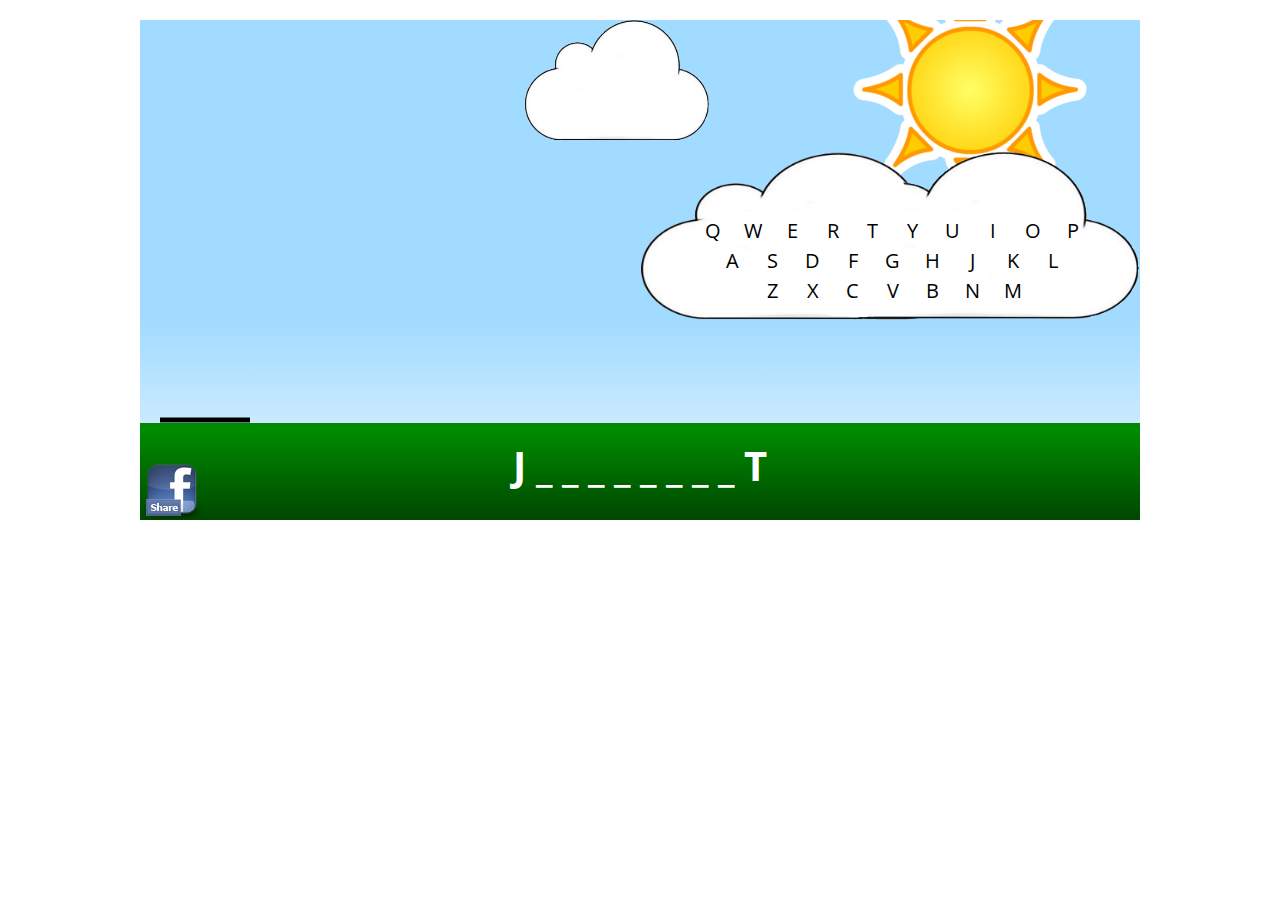
<file: hangman/index.html>
<!DOCTYPE html>
<html>
<head>
	<title>Hangman - Team Apple</title>
	<meta charset="utf-8" />
	<link href="icons/favicon.ico" rel="shortcut icon" /> 
	<link rel="stylesheet" href="css/styles.css" />
	<script type="text/javascript" src="scripts/jquery-2.0.2.min.js"></script>
	<script type="text/javascript" src = "scripts/modernizr.custom.62303.js"></script>
	<script type="text/javascript" src = "scripts/local.js"></script>
	<script type="text/javascript" src= "scripts/drawHangman.js"></script>
	<script type="text/javascript" src= "scripts/keyboardGenerator.js"></script>
	<script type="text/javascript" src= "scripts/word.js"></script>
	<script type="text/javascript" src = "scripts/generateRandomWord.js"></script>
	<script type="text/javascript" src = "scripts/gameStatus.js"></script>
	<script type="text/javascript" src = "scripts/scoreBoard.js"></script>
</head>
<body>
	<div id="wrapper">
		<div id="current-score">
			<!-- timer, current points player name etc... -->
		</div>

		<div id="hangman">
			<canvas width="370" height="450">
				Canvas not supported
			</canvas>
		</div>
		
		<div id="used-letters">
		</div>

		<div id="word">
			<!-- P _ _ R -->
		</div>

		<div id="keyboard">
		</div>

		<div id="scoreboard">
			<!-- shows when game is over -->
		</div>

	<div id="overlay">
	</div>
	<div id="prompt-message">
		<span id="prompt-message-text"></span>
		<div id="prompt-message-buttons-set">
			<input type="button" id="again" value="Try again">
		</div>
	</div>
	<div id="fb-root"></div>

	<a id = "share_button" href="#"></a>
	</div>
	<script type="text/javascript" src="scripts/gameEngine.js"></script>
	<script type="text/javascript" src = "scripts/facebookApi.js"></script>
</body>
</html>
</file>
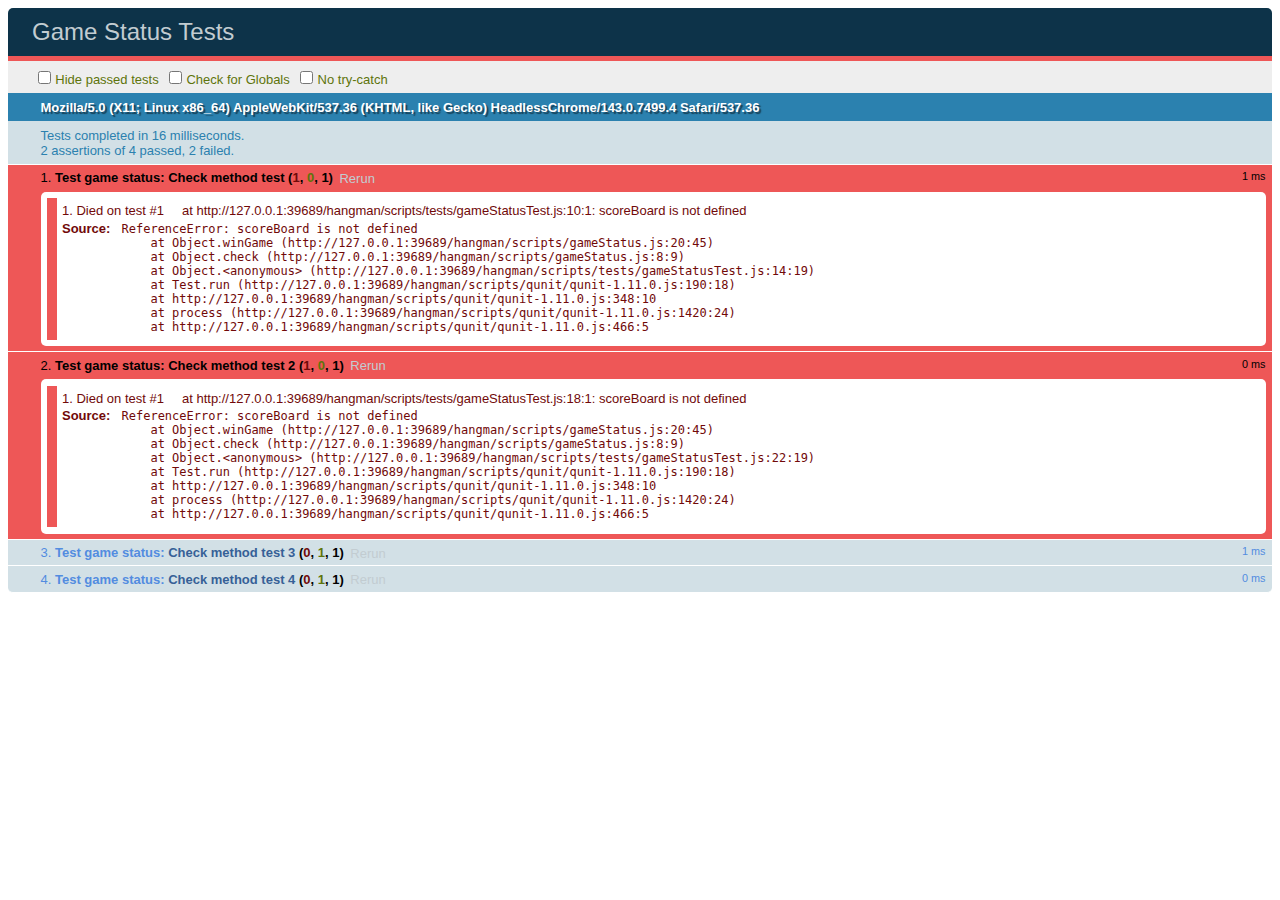
<file: hangman/scripts/tests/gameStatusTest.html>
<!DOCTYPE html>
<html>

	<head>
		<title>Game Status Tests</title>
		<link rel="stylesheet" type="text/css" href="../qunit/qunit-1.11.0.css">
		<script type="text/javascript" src="../jquery-2.0.2.min.js"></script>
		<script src="../qunit/qunit-1.11.0.js"></script>
	</head>
	
	<body>
		<div id="qunit">
		</div>
		<div id="qunit-fixture">
		</div>
		<script src="../word.js"></script>  
		<script src="../gameStatus.js"></script>  
		<script src="../tests/gameStatusTest.js"></script>
	</body>
</html>
</file>
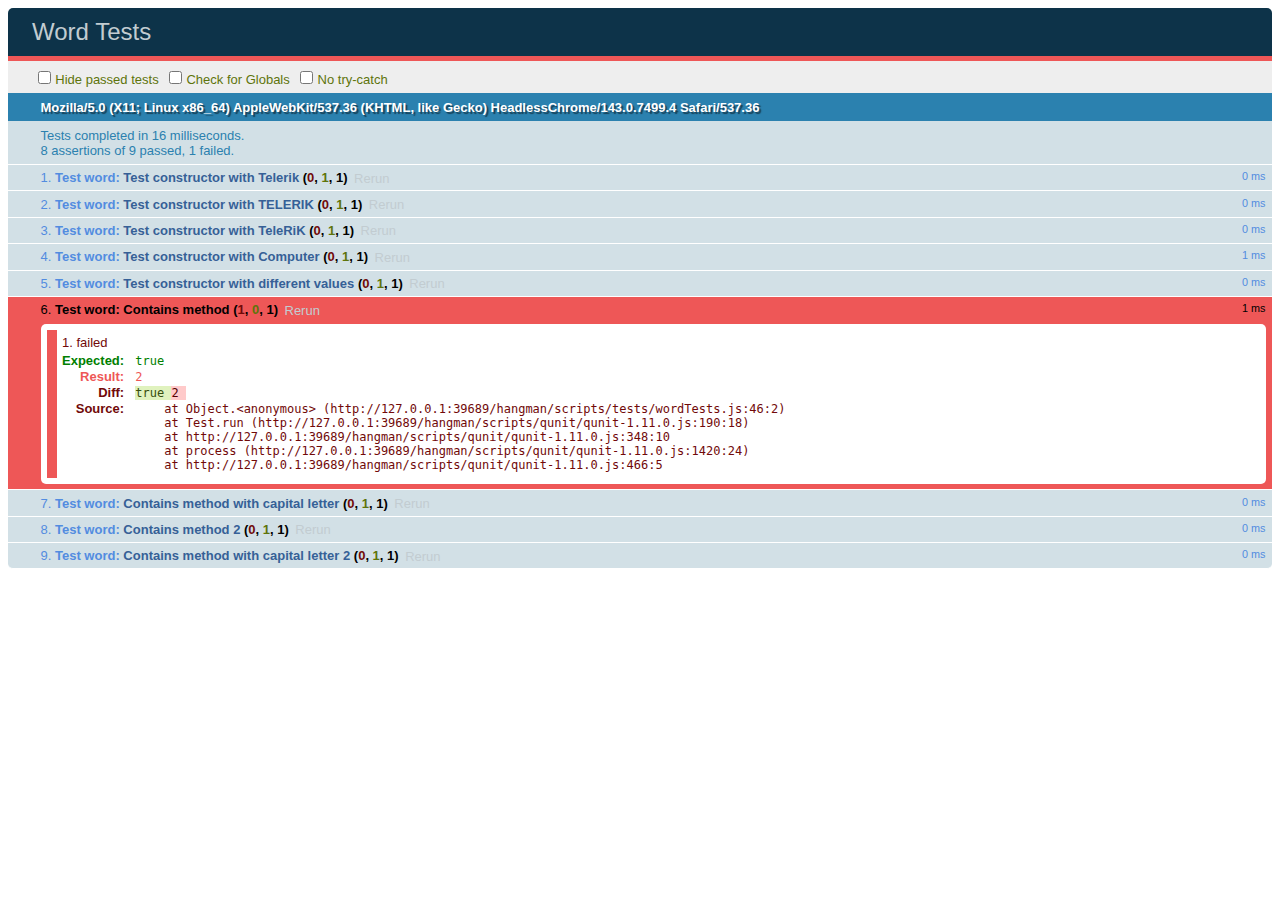
<file: hangman/scripts/tests/wordTests.html>
<!DOCTYPE html>
<html>

	<head>
		<title>Word Tests</title>
		<link rel="stylesheet" type="text/css" href="../qunit/qunit-1.11.0.css">
		<script type="text/javascript" src="../jquery-2.0.2.min.js"></script>
		<script src="../qunit/qunit-1.11.0.js"></script>
	</head>
	
	<body>
		<div id="qunit">
		</div>
		<div id="qunit-fixture">
		</div>
		<script src="../word.js"></script>  
		<script src="../tests/wordTests.js"></script>
	</body>
</html>
</file>
<file: hangman/css/styles.css>
@import url(http://fonts.googleapis.com/css?family=Open+Sans:100,200,300,400,500,600,700&subset=latin,latin-ext,cyrillic);@import url(http://fonts.googleapis.com/css?family=Open+Sans:100,200,300,400,500,600,700&subset=latin,latin-ext,cyrillic);@import url(http://fonts.googleapis.com/css?family=Open+Sans:100,200,300,400,500,600,700&subset=latin,latin-ext,cyrillic);body {font-family: Open Sans; }
 .ie9 { font-family: Open Sans; }
 .ie9 * { font-family: Open Sans; }
 body  {font-family: Open Sans; }

#wrapper
{
	width: 1000px;
	height: 500px;
	margin: 20px auto;
	position: relative;
	background: #a1dbff; /* Old browsers */
	/* IE9 SVG, needs conditional override of 'filter' to 'none' */
	background: url([data-uri]);
	background: -moz-linear-gradient(top,  #a1dbff 60%, #f0f9ff 100%); /* FF3.6+ */
	background: -webkit-gradient(linear, left top, left bottom, color-stop(60%,#a1dbff), color-stop(100%,#f0f9ff)); /* Chrome,Safari4+ */
	background: -webkit-linear-gradient(top,  #a1dbff 60%,#f0f9ff 100%); /* Chrome10+,Safari5.1+ */
	background: -o-linear-gradient(top,  #a1dbff 60%,#f0f9ff 100%); /* Opera 11.10+ */
	background: -ms-linear-gradient(top,  #a1dbff 60%,#f0f9ff 100%); /* IE10+ */
	background: linear-gradient(to bottom,  #a1dbff 60%,#f0f9ff 100%); /* W3C */
	filter: progid:DXImageTransform.Microsoft.gradient( startColorstr='#a1dbff', endColorstr='#f0f9ff',GradientType=0 ); /* IE6-8 */
	overflow: hidden;
}

#hangman
{
	float: left;
	margin-left: 10px;
}
#used-letters{
    background-image: url("../images/usedLetters-back.png");
    float: left;
    height: 30px;
    padding: 45px 28px;
    margin-left: 5px;
    width: 128px;
}

.letter
{
    cursor: pointer;
    display: inline-block;
    font-size: 20px;
    height: 30px;
    margin-left: 5px;
    text-align: center;
    width: 35px;
}
.letter:hover{
	background-repeat: no-repeat;
	background-position: 3px 0px;
	font-weight: bold;
	font-size: 21px;
}
.letter:active{
	background-position: 3px -38px;
}
#current-score{
    background-image: url("../images/score-back.png");
    height: 140px;
    padding-top: 100px;
    position: absolute;
    right: 50px;
    text-align: center;
    top: -50px;
    width: 240px;
}
#keyboard
{
    background-image: url("../images/keyboard-back.png");
    height: 103px;
    padding-top: 67px;
    position: absolute;
    right: 0;
    text-align: center;
    top: 130px;
    width: 500px;
}
#word
{
	font-size: 40px;
	width: 1000px;
	height: 82px;
	padding-top: 15px;
	position: absolute;
	bottom: 0px;
	text-align: center;
	font-weight: bold;
	text-transform:uppercase;
	color: white;
	background: #008a00; /* Old browsers */
	/* IE9 SVG, needs conditional override of 'filter' to 'none' */
	background: url([data-uri]);
	background: -moz-linear-gradient(top,  #008a00 8%, #004700 100%); /* FF3.6+ */
	background: -webkit-gradient(linear, left top, left bottom, color-stop(8%,#008a00), color-stop(100%,#004700)); /* Chrome,Safari4+ */
	background: -webkit-linear-gradient(top,  #008a00 8%,#004700 100%); /* Chrome10+,Safari5.1+ */
	background: -o-linear-gradient(top,  #008a00 8%,#004700 100%); /* Opera 11.10+ */
	background: -ms-linear-gradient(top,  #008a00 8%,#004700 100%); /* IE10+ */
	background: linear-gradient(to bottom,  #008a00 8%,#004700 100%); /* W3C */
	filter: progid:DXImageTransform.Microsoft.gradient( startColorstr='#008a00', endColorstr='#004700',GradientType=0 ); /* IE6-8 */
}
#overlay{
	width: 100%;
	height: 100%;
	background-color: #555;
	z-index: 1000;
	position: absolute;
	opacity: 0.5;
	filter: alpha(opacity=50);
	display: none;
}
#prompt-message{
	padding: 15px;
	border: 1px solid black;
	position: absolute;
	text-align: center;
	background-color: #CAE9FF;
	border-radius: 5px;
	box-shadow: 5px 5px 5px #999;
	left: 410px;
	top: 155px;
	z-index: 1000;
	display: none;
}
input[type=button]{
	width:150px;
	height:30px;
	border-radius:10px;
	border: 1px solid #66A3CC;
	margin-top:10px;
	background-color: #80CCFF;
	color: white;
	font-weight:bold;
}

#player-name{
	margin-left:10px;
	width:180px;
	height: 30px;
	border-radius: 5px;
}
#share_button{
	position: absolute;
	bottom: 0px;
	left: 0px;
	width: 64px;
	height: 63px;
	background-color: none;
	background-image: url("../images/share.png");
}
#prompt-message-buttons-set{
	padding-top: 10px;
}
</file>
<file: hangman/scripts/qunit/qunit-1.11.0.css>
/**
 * QUnit v1.11.0 - A JavaScript Unit Testing Framework
 *
 * http://qunitjs.com
 *
 * Copyright 2012 jQuery Foundation and other contributors
 * Released under the MIT license.
 * http://jquery.org/license
 */

/** Font Family and Sizes */

#qunit-tests, #qunit-header, #qunit-banner, #qunit-testrunner-toolbar, #qunit-userAgent, #qunit-testresult {
	font-family: "Helvetica Neue Light", "HelveticaNeue-Light", "Helvetica Neue", Calibri, Helvetica, Arial, sans-serif;
}

#qunit-testrunner-toolbar, #qunit-userAgent, #qunit-testresult, #qunit-tests li { font-size: small; }
#qunit-tests { font-size: smaller; }


/** Resets */

#qunit-tests, #qunit-header, #qunit-banner, #qunit-userAgent, #qunit-testresult, #qunit-modulefilter {
	margin: 0;
	padding: 0;
}


/** Header */

#qunit-header {
	padding: 0.5em 0 0.5em 1em;

	color: #8699a4;
	background-color: #0d3349;

	font-size: 1.5em;
	line-height: 1em;
	font-weight: normal;

	border-radius: 5px 5px 0 0;
	-moz-border-radius: 5px 5px 0 0;
	-webkit-border-top-right-radius: 5px;
	-webkit-border-top-left-radius: 5px;
}

#qunit-header a {
	text-decoration: none;
	color: #c2ccd1;
}

#qunit-header a:hover,
#qunit-header a:focus {
	color: #fff;
}

#qunit-testrunner-toolbar label {
	display: inline-block;
	padding: 0 .5em 0 .1em;
}

#qunit-banner {
	height: 5px;
}

#qunit-testrunner-toolbar {
	padding: 0.5em 0 0.5em 2em;
	color: #5E740B;
	background-color: #eee;
	overflow: hidden;
}

#qunit-userAgent {
	padding: 0.5em 0 0.5em 2.5em;
	background-color: #2b81af;
	color: #fff;
	text-shadow: rgba(0, 0, 0, 0.5) 2px 2px 1px;
}

#qunit-modulefilter-container {
	float: right;
}

/** Tests: Pass/Fail */

#qunit-tests {
	list-style-position: inside;
}

#qunit-tests li {
	padding: 0.4em 0.5em 0.4em 2.5em;
	border-bottom: 1px solid #fff;
	list-style-position: inside;
}

#qunit-tests.hidepass li.pass, #qunit-tests.hidepass li.running  {
	display: none;
}

#qunit-tests li strong {
	cursor: pointer;
}

#qunit-tests li a {
	padding: 0.5em;
	color: #c2ccd1;
	text-decoration: none;
}
#qunit-tests li a:hover,
#qunit-tests li a:focus {
	color: #000;
}

#qunit-tests li .runtime {
	float: right;
	font-size: smaller;
}

.qunit-assert-list {
	margin-top: 0.5em;
	padding: 0.5em;

	background-color: #fff;

	border-radius: 5px;
	-moz-border-radius: 5px;
	-webkit-border-radius: 5px;
}

.qunit-collapsed {
	display: none;
}

#qunit-tests table {
	border-collapse: collapse;
	margin-top: .2em;
}

#qunit-tests th {
	text-align: right;
	vertical-align: top;
	padding: 0 .5em 0 0;
}

#qunit-tests td {
	vertical-align: top;
}

#qunit-tests pre {
	margin: 0;
	white-space: pre-wrap;
	word-wrap: break-word;
}

#qunit-tests del {
	background-color: #e0f2be;
	color: #374e0c;
	text-decoration: none;
}

#qunit-tests ins {
	background-color: #ffcaca;
	color: #500;
	text-decoration: none;
}

/*** Test Counts */

#qunit-tests b.counts                       { color: black; }
#qunit-tests b.passed                       { color: #5E740B; }
#qunit-tests b.failed                       { color: #710909; }

#qunit-tests li li {
	padding: 5px;
	background-color: #fff;
	border-bottom: none;
	list-style-position: inside;
}

/*** Passing Styles */

#qunit-tests li li.pass {
	color: #3c510c;
	background-color: #fff;
	border-left: 10px solid #C6E746;
}

#qunit-tests .pass                          { color: #528CE0; background-color: #D2E0E6; }
#qunit-tests .pass .test-name               { color: #366097; }

#qunit-tests .pass .test-actual,
#qunit-tests .pass .test-expected           { color: #999999; }

#qunit-banner.qunit-pass                    { background-color: #C6E746; }

/*** Failing Styles */

#qunit-tests li li.fail {
	color: #710909;
	background-color: #fff;
	border-left: 10px solid #EE5757;
	white-space: pre;
}

#qunit-tests > li:last-child {
	border-radius: 0 0 5px 5px;
	-moz-border-radius: 0 0 5px 5px;
	-webkit-border-bottom-right-radius: 5px;
	-webkit-border-bottom-left-radius: 5px;
}

#qunit-tests .fail                          { color: #000000; background-color: #EE5757; }
#qunit-tests .fail .test-name,
#qunit-tests .fail .module-name             { color: #000000; }

#qunit-tests .fail .test-actual             { color: #EE5757; }
#qunit-tests .fail .test-expected           { color: green;   }

#qunit-banner.qunit-fail                    { background-color: #EE5757; }


/** Result */

#qunit-testresult {
	padding: 0.5em 0.5em 0.5em 2.5em;

	color: #2b81af;
	background-color: #D2E0E6;

	border-bottom: 1px solid white;
}
#qunit-testresult .module-name {
	font-weight: bold;
}

/** Fixture */

#qunit-fixture {
	position: absolute;
	top: -10000px;
	left: -10000px;
	width: 1000px;
	height: 1000px;
}
</file>
